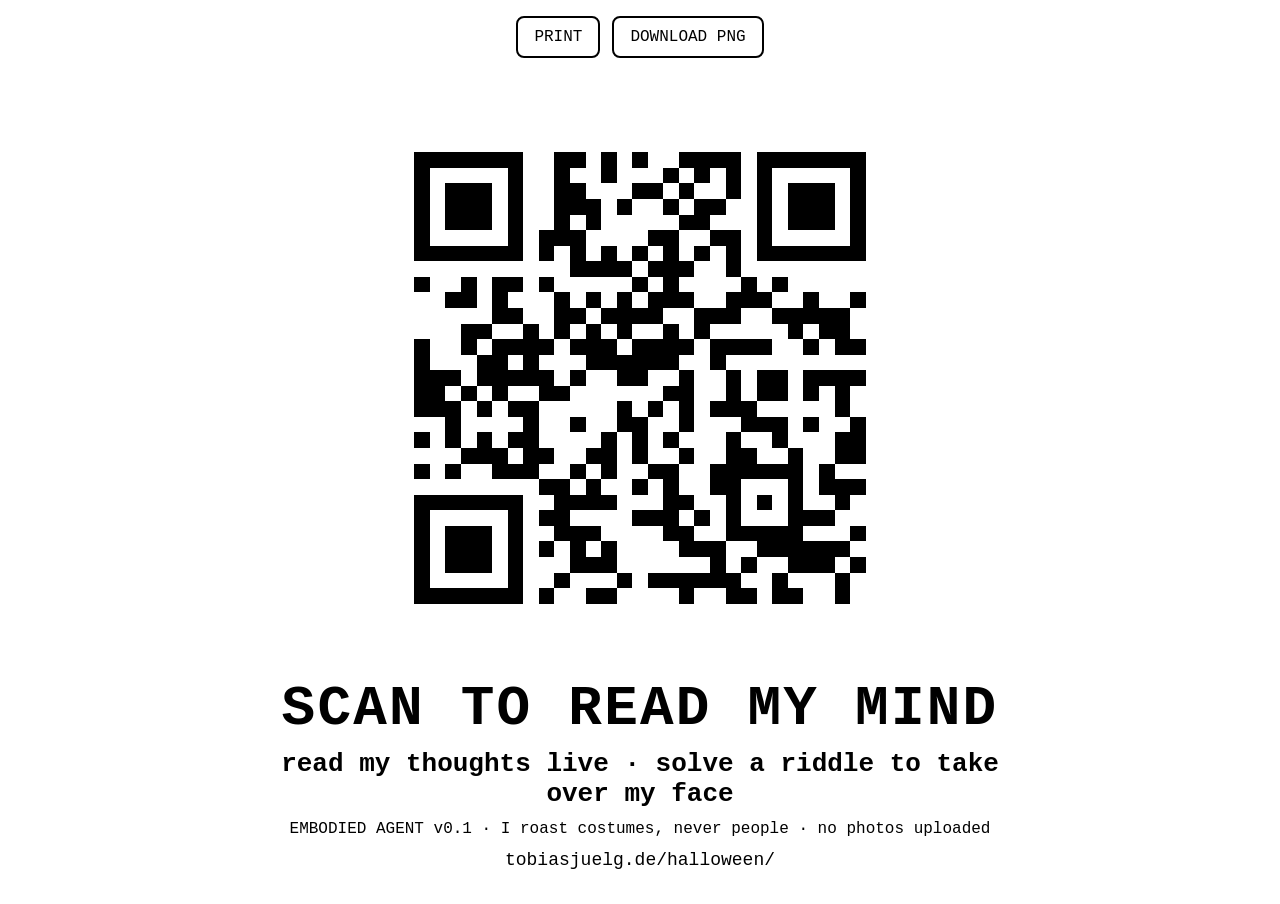
<file: qr.html>
<!doctype html>
<html lang="en">
<head>
  <meta charset="utf-8">
  <meta name="viewport" content="width=device-width, initial-scale=1">
  <title>Scan To Read</title>
  <style>
    :root { color-scheme: light; }
    * { box-sizing: border-box; }
    body { margin: 0; background: #fff; color: #000; font-family: ui-monospace, Menlo, "Courier New", monospace; }
    .poster { max-width: 8in; margin: 0 auto; padding: 16px; text-align: center; }
    .poster canvas { width: 100%; max-width: 6in; height: auto; image-rendering: pixelated; display: block; margin: 0 auto; }
    .big { font-size: clamp(28px, 7vw, 56px); font-weight: 800; letter-spacing: 0.04em; margin: 0.15in 0 0.1in; line-height: 1.05; }
    .mid { font-size: clamp(16px, 3.4vw, 26px); font-weight: 700; margin: 0 0 0.12in; }
    .small { font-size: clamp(12px, 2.2vw, 16px); margin: 0; }
    .url { font-size: clamp(12px, 2.2vw, 18px); margin-top: 0.12in; word-break: break-all; }
    .toolbar { padding: 16px; display: flex; gap: 12px; flex-wrap: wrap; justify-content: center; }
    button { font: inherit; padding: 10px 16px; border: 2px solid #000; background: #fff; border-radius: 8px; cursor: pointer; }
    body.bare .toolbar, body.bare .text { display: none; }
    body.bare .poster { padding: 0; }
    @page { size: letter; margin: 0.5in; }
    @media print {
      .toolbar { display: none; }
      .poster { padding: 0; max-width: none; }
      .poster canvas { width: 6.2in; max-width: none; }
      .big { font-size: 50px; }
      .mid { font-size: 24px; }
      .small { font-size: 15px; }
      .url { font-size: 18px; }
    }
  </style>
  <script src="vendor/qrcode.js?v=20261031203544"></script>
</head>
<body>
  <div class="toolbar">
    <button onclick="window.print()">PRINT</button>
    <a id="dl" download="qr.png"><button>DOWNLOAD PNG</button></a>
  </div>
  <div class="poster">
    <canvas id="qr" aria-label="QR code"></canvas>
    <div class="text">
      <p class="big">SCAN TO READ MY MIND</p>
      <p class="mid">read my thoughts live · solve a riddle to take over my face</p>
      <p class="small">EMBODIED AGENT v0.1 · I roast costumes, never people · no photos uploaded</p>
      <p class="url" id="url"></p>
    </div>
  </div>
  <script>
    const URL_ = 'https://tobiasjuelg.de/halloween/';
    if (new URLSearchParams(location.search).has('bare')) document.body.classList.add('bare');

    function drawQr(c, text, scale) {
      const qr = qrcode(0, 'M');
      qr.addData(text);
      qr.make();
      const n = qr.getModuleCount(), quiet = 4;
      c.width = c.height = (n + quiet * 2) * scale;
      const ctx = c.getContext('2d');
      ctx.fillStyle = '#fff';
      ctx.fillRect(0, 0, c.width, c.height);
      ctx.fillStyle = '#000';
      for (let r = 0; r < n; r++)
        for (let col = 0; col < n; col++)
          if (qr.isDark(r, col)) ctx.fillRect((col + quiet) * scale, (r + quiet) * scale, scale, scale);
      return c;
    }

    drawQr(document.getElementById('qr'), URL_, 24);
    document.getElementById('url').textContent = URL_.replace('https://', '');
    document.getElementById('dl').href = document.getElementById('qr').toDataURL('image/png');
  </script>
</body>
</html>
</file>
